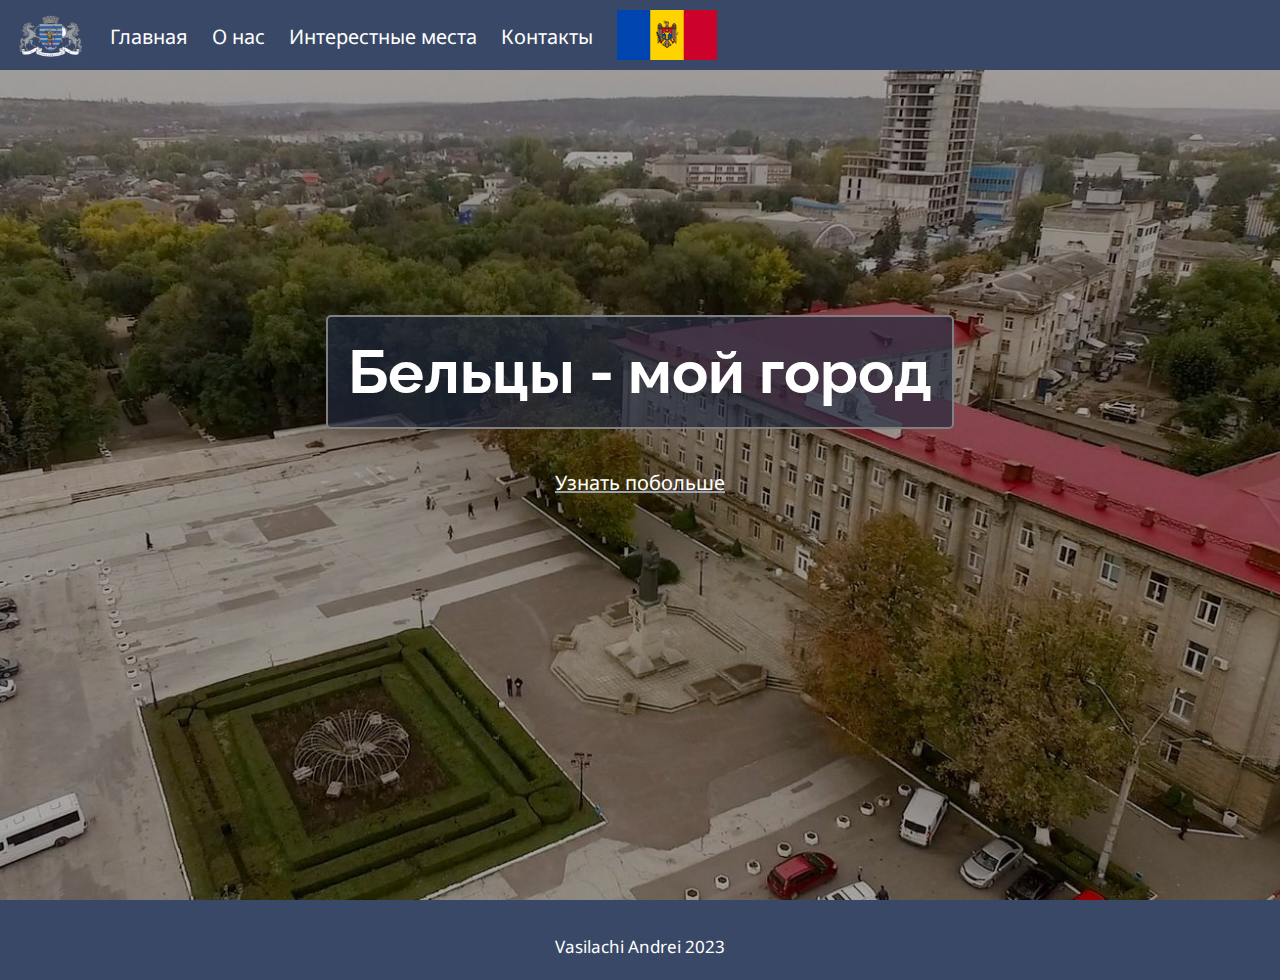
<file: index.html>
<!DOCTYPE html>
<html lang="ru">
<head>
    <meta charset="UTF-8">
    <meta name="viewport" content="width=device-width, initial-scale=1.0">

    <link rel="stylesheet" href="css/style.css">
    <link rel="stylesheet" href="https://cdnjs.cloudflare.com/ajax/libs/font-awesome/6.1.1/css/all.min.css"/>
    <script src="js/script.js"></script>
    <link rel="icon" type="image/x-icon" href="images/favicon.png">
    <link rel="preconnect" href="https://fonts.googleapis.com">
<link rel="preconnect" href="https://fonts.gstatic.com" crossorigin>
<link href="https://fonts.googleapis.com/css2?family=Noto+Sans&family=Raleway:ital@1&display=swap" rel="stylesheet">
    <title>Бельцы - Мой город</title>
</head>
<body>
   
    <header>
 <img class="logo" src="images/logof.png">
        <navbar>
            <a href="index.html">Главная</a>
            <a href="pages/nas.html">О нас</a>
            <a href="pages/info.html">Интерестные места</a>
            <a href="pages/cont.html">Контакты</a>
        </navbar>
        <img class="logo-right" src="images/Flag_of_Moldova.png">      
        <i id="hamburger" onclick="mobileMenu()" class="fa-solid fa-bars"></i>

    </header>

    <main>

        <section id="index">

        <div class="index-info">
            <h1>Бельцы - мой город</h1>

            <br>

            <a href="pages/info.html" class="link-index">Узнать побольше</a>

        </div>

        </section>

    </main>
    <footer>
        <span>Vasilachi Andrei 2023
</span>
    </footer>


</body>
</html>
</file>
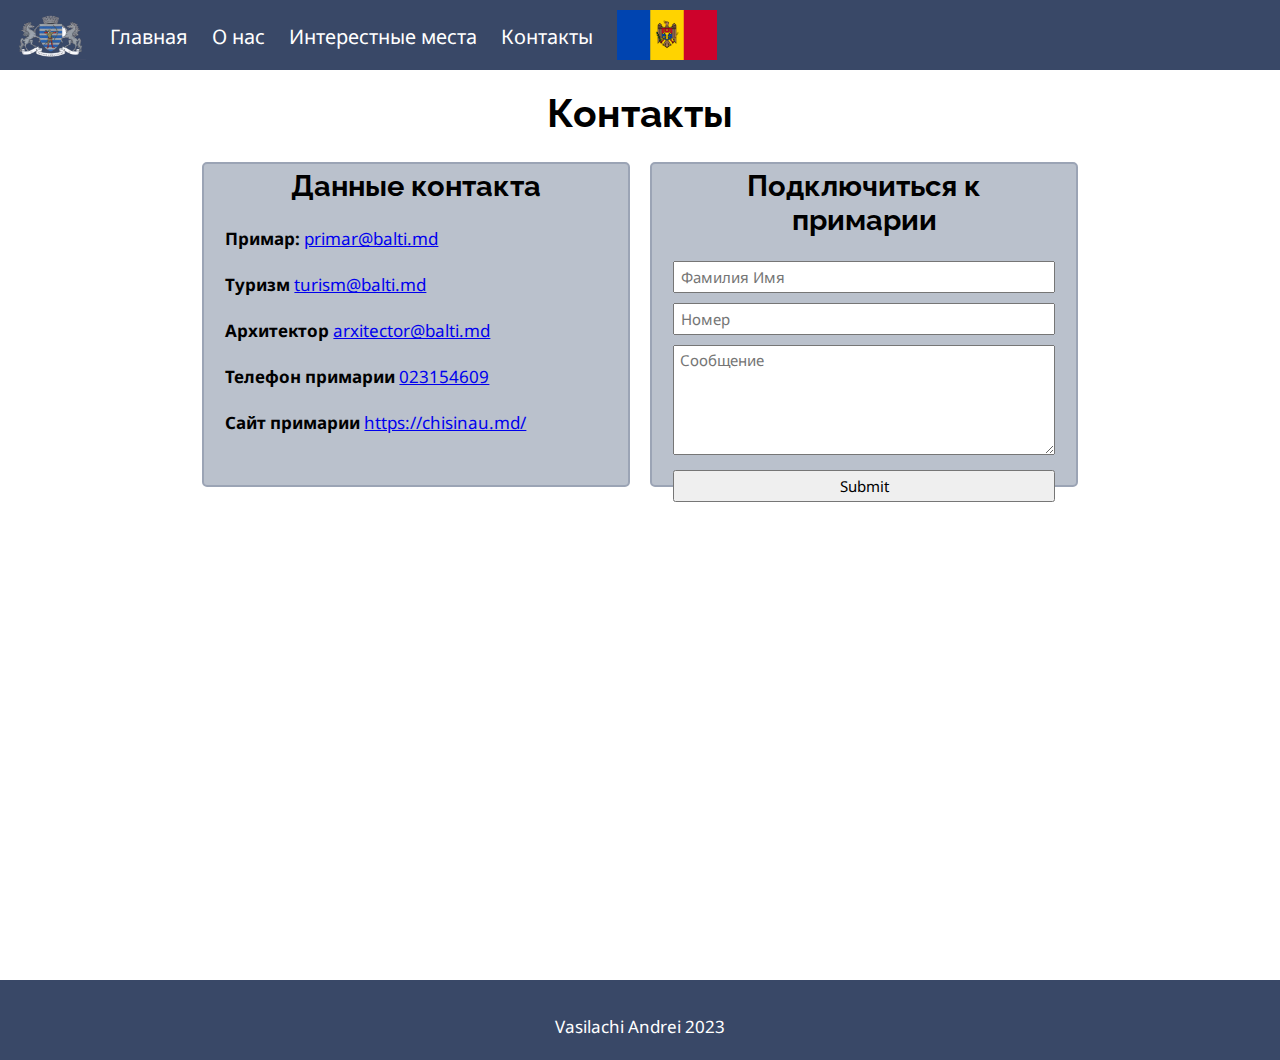
<file: pages/cont.html>
<!DOCTYPE html>
<html lang="ru">
  <head>
    <meta charset="UTF-8" />
    <meta name="viewport" content="width=device-width, initial-scale=1.0" />

    <link rel="stylesheet" href="../css/style.css" />
    <link
      rel="stylesheet"
      href="https://cdnjs.cloudflare.com/ajax/libs/font-awesome/6.1.1/css/all.min.css"
    />
    <script src="../js/script.js"></script>
    <link rel="icon" type="image/x-icon" href="../images/favicon.png" />
    <title>Контакты</title>
  </head>
  <body>
    <header>
      <img class="logo" src="../images/logof.png" />
      <navbar>
        <a href="../index.html">Главная</a>
        <a href="nas.html">О нас</a>
        <a href="info.html">Интерестные места</a>
        <a href="cont.html">Контакты</a>
      </navbar>
      <img class="logo-right" src="../images/Flag_of_Moldova.png">
      <i id="hamburger" onclick="mobileMenu()" class="fa-solid fa-bars"></i>

    </header>

    <main>
      <section>
        <h1 class="centered">Контакты</h1>

        <div class="row">

            <div class="col-50">
                
                <div class="contacte">
                    <h2 class="centered">Данные контакта</h2>

                    <b>Примар:</b>
                    <a href="mailto:primar@balti.md">primar@balti.md</a>

                    <br> <br>

                    <b>Туризм</b>
                    <a href="mailto:turism@balti.md">turism@balti.md</a>
                    
                    <br> <br>

                    <b>Архитектор</b>
                    <a href="mailto:arxitector@balti.md">arxitector@balti.md</a>
                    
                    <br> <br>

                    <b>Телефон примарии</b>
                    <a href="tel:023154609">023154609</a>
                    
                    <br> <br>

                    <b>Сайт примарии</b>
                    <a href="https://balti.md/">https://chisinau.md/</a>
                    
                    <br> <br>
                </div>

            </div>

            <div class="col-50">
                <form class="cform">
                    <h2 class="centered">Подключиться к примарии</h2>

                    <input type="text" placeholder="Фамилия Имя">
                    <input type="text" placeholder="Номер">
                    <textarea rows="5" placeholder="Сообщение"></textarea>
                    <input type="submit" placeholder="Отправить">

                </form>
            </div>

        </div>

        <br>

        <iframe class="harta"
          src="https://www.google.com/maps/embed?pb=!1m18!1m12!1m3!1d42907.96496565812!2d27.901378949999998!3d47.766945799999995!2m3!1f0!2f0!3f0!3m2!1i1024!2i768!4f13.1!3m3!1m2!1s0x40cb673a731f2613%3A0x75ffb7a54ede02d9!2z0JHQtdC70YzRhtGL!5e0!3m2!1sru!2s!4v1682173047508!5m2!1sru!2s"
          width="600"
          height="450"
          style="border: 0"
          allowfullscreen=""
          loading="lazy"
          referrerpolicy="no-referrer-when-downgrade"
        ></iframe>

      </section>
    </main>
    <footer>
      <span>Vasilachi Andrei 2023 </span>
    </footer>
  </body>
</html>
</file>
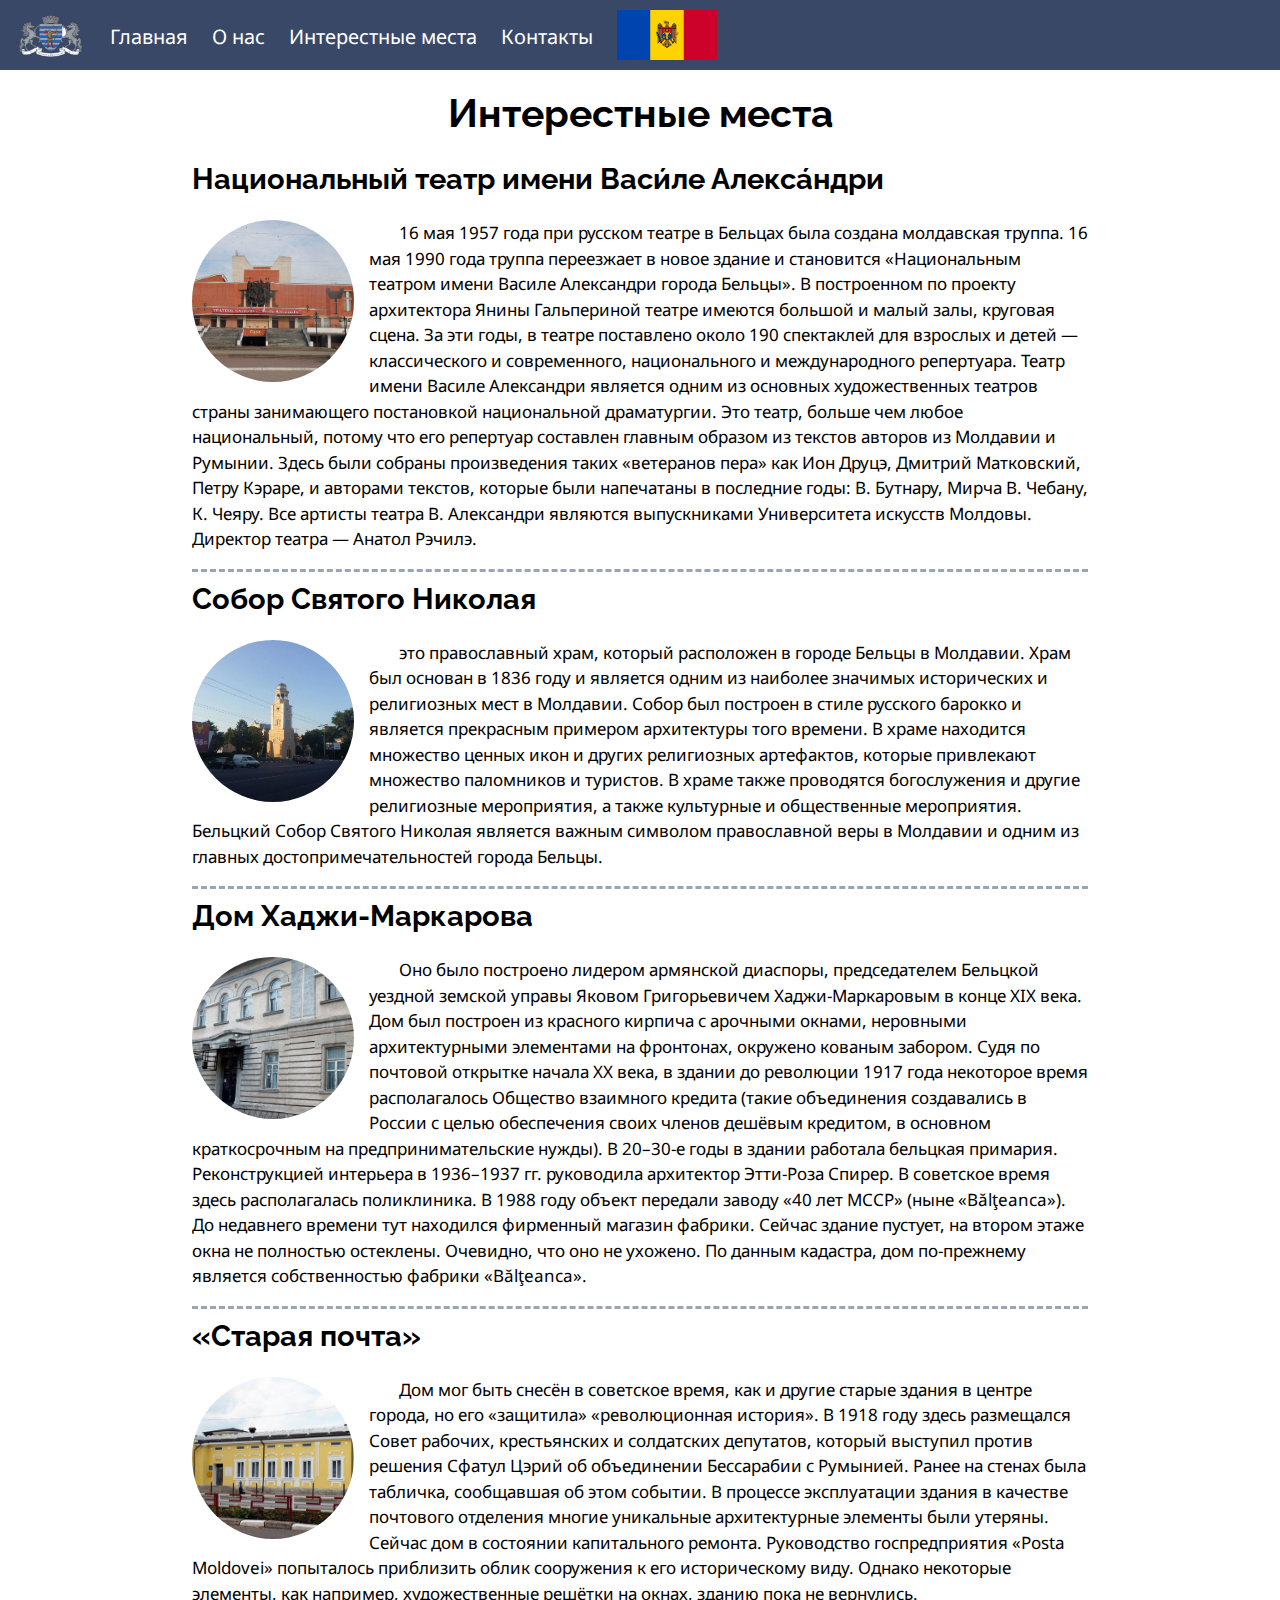
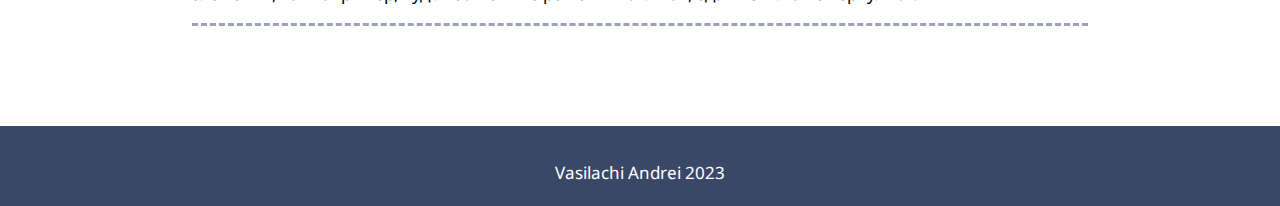
<file: pages/info.html>
<!DOCTYPE html>
<html lang="ru">
<head>
    <meta charset="UTF-8">
    <meta name="viewport" content="width=device-width, initial-scale=1.0">

    <link rel="stylesheet" href="../css/style.css">
    <link rel="stylesheet" href="https://cdnjs.cloudflare.com/ajax/libs/font-awesome/6.1.1/css/all.min.css"/>
    <script src="../js/script.js"></script>
    <link rel="icon" type="image/x-icon" href="../images/favicon.png">
    <title>Интерестные места</title>
</head>
<body>
   
    <header>
        <img class="logo" src="../images/logof.png">
        <navbar>
            <a href="../index.html">Главная</a>
            <a href="nas.html">О нас</a>
            <a href="info.html">Интерестные места</a>
            <a href="cont.html">Контакты</a>
        </navbar>
        <img class="logo-right" src="../images/Flag_of_Moldova.png">
        <i id="hamburger" onclick="mobileMenu()" class="fa-solid fa-bars"></i>

    </header>

    <main>

        <section>
            <h1 class="centered">Интерестные места</h1>
            <div class="loc">
                <h2>Национальный театр имени Васи́ле Алекса́ндри</h2>
                <img src="../images/mujei.jfif">
                <p>
                    16 мая 1957 года при русском театре в Бельцах была создана молдавская труппа.

                    16 мая 1990 года труппа переезжает в новое здание и становится «Национальным театром имени Василе Александри города Бельцы». В построенном по проекту архитектора Янины Гальпериной театре имеются большой и малый залы, круговая сцена.
                    
                    За эти годы, в театре поставлено около 190 спектаклей для взрослых и детей — классического и современного, национального и международного репертуара. Театр имени Василе Александри является одним из основных художественных театров страны занимающего постановкой национальной драматургии. Это театр, больше чем любое национальный, потому что его репертуар составлен главным образом из текстов авторов из Молдавии и Румынии. Здесь были собраны произведения таких «ветеранов пера» как Ион Друцэ, Дмитрий Матковский, Петру Кэраре, и авторами текстов, которые были напечатаны в последние годы: В. Бутнару, Мирча В. Чебану, К. Чеяру. Все артисты театра В. Александри являются выпускниками Университета искусств Молдовы.
                    
                    Директор театра — Анатол Рэчилэ. 
                </p>
            </div>
            <div class="loc">
                <h2>Собор Святого Николая</h2>
                <img src="../images/nicolae.jpg">
                <p>
                    это православный храм, который расположен в городе Бельцы в Молдавии. Храм был основан в 1836 году и является одним из наиболее значимых исторических и религиозных мест в Молдавии.

                    Собор был построен в стиле русского барокко и является прекрасным примером архитектуры того времени. В храме находится множество ценных икон и других религиозных артефактов, которые привлекают множество паломников и туристов.
                    
                    В храме также проводятся богослужения и другие религиозные мероприятия, а также культурные и общественные мероприятия. Бельцкий Собор Святого Николая является важным символом православной веры в Молдавии и одним из главных достопримечательностей города Бельцы.
                </p>
            </div>
            <div class="loc">
                <h2>Дом Хаджи-Маркарова</h2>
                <img src="../images/pamyatniki_arhitektury_5.jpg">
                <p>
Оно было построено лидером армянской диаспоры, председателем Бельцкой уездной земской управы Яковом Григорьевичем Хаджи-Маркаровым в конце XIX века.

Дом был построен из красного кирпича с арочными окнами, неровными архитектурными элементами на фронтонах, окружено кованым забором.

Судя по почтовой открытке начала XX века, в здании до революции 1917 года некоторое время располагалось Общество взаимного кредита (такие объединения создавались в России с целью обеспечения своих членов дешёвым кредитом, в основном краткосрочным на предпринимательские нужды).

В 20–30-е годы в здании работала бельцкая примария. Реконструкцией интерьера в 1936–1937 гг. руководила архитектор Этти-Роза Спирер.

В советское время здесь располагалась поликлиника.

В 1988 году объект передали заводу «40 лет МССР» (ныне «Bălţeanca»). До недавнего времени тут находился фирменный магазин фабрики.

Сейчас здание пустует, на втором этаже окна не полностью остеклены. Очевидно, что оно не ухожено. По данным кадастра, дом по-прежнему является собственностью фабрики «Bălţeanca».
                </p>
            </div>
            <div class="loc">
                <h2>«Старая почта»</h2>
                <img src="../images/pamyatniki_arhitektury_7.jpg">
                <p>
Дом мог быть снесён в советское время, как и другие старые здания в центре города, но его «защитила» «революционная история». В 1918 году здесь размещался Совет рабочих, крестьянских и солдатских депутатов, который выступил против решения Сфатул Цэрий об объединении Бессарабии с Румынией. Ранее на стенах была табличка, сообщавшая об этом событии.

В процессе эксплуатации здания в качестве почтового отделения многие уникальные архитектурные элементы были утеряны. Сейчас дом в состоянии капитального ремонта. Руководство госпредприятия «Posta Moldovei» попыталось приблизить облик сооружения к его историческому виду. Однако некоторые элементы, как например, художественные решётки на окнах, зданию пока не вернулись.
                </p>
            </div>
        </section>

    </main>
    <footer>
        <span>Vasilachi Andrei 2023
</span>
    </footer>


</body>
</html>
</file>
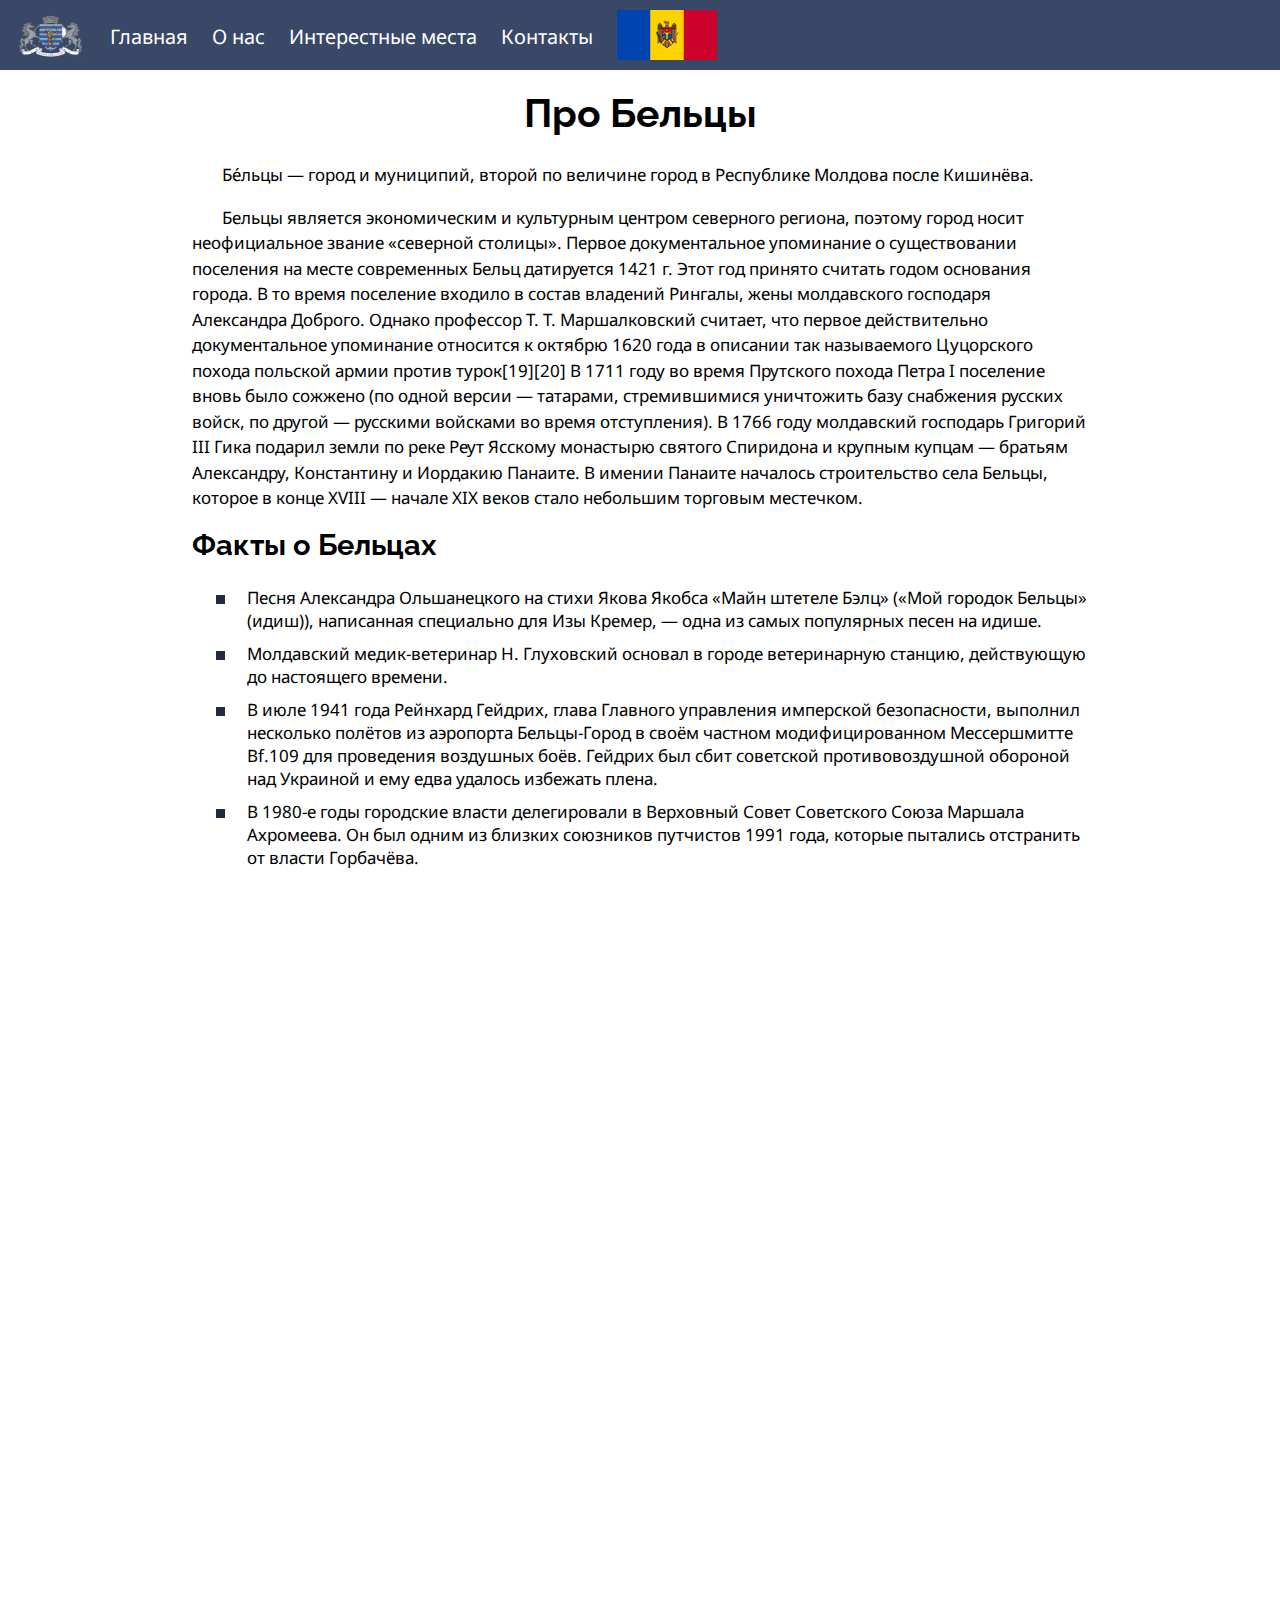
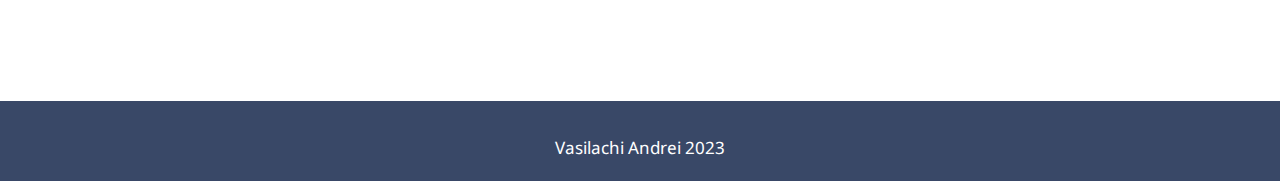
<file: pages/nas.html>
<!DOCTYPE html>
<html lang="ru">
<head>
    <meta charset="UTF-8">
    <meta name="viewport" content="width=device-width, initial-scale=1.0">

    <link rel="stylesheet" href="../css/style.css">
    <link rel="stylesheet" href="https://cdnjs.cloudflare.com/ajax/libs/font-awesome/6.1.1/css/all.min.css"/>
    <script src="../js/script.js"></script>
    <link rel="icon" type="image/x-icon" href="../images/favicon.png">
    <title>О нас</title>
</head>
<body>
   
    <header>
        <img class="logo" src="../images/logof.png">
        <navbar>
            <a href="../index.html">Главная</a>
            <a href="nas.html">О нас</a>
            <a href="info.html">Интерестные места</a>
            <a href="cont.html">Контакты</a>
        </navbar>
        <img class="logo-right" src="../images/Flag_of_Moldova.png">        
        <i id="hamburger" onclick="mobileMenu()" class="fa-solid fa-bars"></i>

    </header>

    <main>

        <section>
            <h1 class="centered">Про Бельцы</h1>

            <p>
                Бе́льцы — город и муниципий, второй по величине город в Республике Молдова после Кишинёва.

            </p>
            <p>
                Бельцы является экономическим и культурным центром северного региона, поэтому город носит неофициальное звание «северной столицы».

                Первое документальное упоминание о существовании поселения на месте современных Бельц датируется 1421 г. Этот год принято считать годом основания города. В то время поселение входило в состав владений Рингалы, жены молдавского господаря Александра Доброго.
                
                Однако профессор Т. Т. Маршалковский считает, что первое действительно документальное упоминание относится к октябрю 1620 года в описании так называемого Цуцорского похода польской армии против турок[19][20]
                
                В 1711 году во время Прутского похода Петра I поселение вновь было сожжено (по одной версии — татарами, стремившимися уничтожить базу снабжения русских войск, по другой — русскими войсками во время отступления).
                
                В 1766 году молдавский господарь Григорий III Гика подарил земли по реке Реут Ясскому монастырю святого Спиридона и крупным купцам — братьям Александру, Константину и Иордакию Панаите. В имении Панаите началось строительство села Бельцы, которое в конце XVIII — начале XIX веков стало небольшим торговым местечком. 
                </p>

                <h2>Факты о Бельцах</h2>
                <ul>
                    <li>Песня Александра Ольшанецкого на стихи Якова Якобса «Майн штетеле Бэлц» («Мой городок Бельцы» (идиш)), написанная специально для Изы Кремер, — одна из самых популярных песен на идише.</li>
                    <li>Молдавский медик-ветеринар Н. Глуховский основал в городе ветеринарную станцию, действующую до настоящего времени.</li>
                <li>В июле 1941 года Рейнхард Гейдрих, глава Главного управления имперской безопасности, выполнил несколько полётов из аэропорта Бельцы-Город в своём частном модифицированном Мессершмитте Bf.109 для проведения воздушных боёв. Гейдрих был сбит советской противовоздушной обороной над Украиной и ему едва удалось избежать плена.</li>
                <li>В 1980-е годы городские власти делегировали в Верховный Совет Советского Союза Маршала Ахромеева. Он был одним из близких союзников путчистов 1991 года, которые пытались отстранить от власти Горбачёва.</li>

                </ul>

                <iframe width="1280" height="720" src="https://www.youtube.com/embed/TyUJR1y2-Rw" title="4К Бельцы с высоты птичьего полета-он прекрасен." frameborder="0" allow="accelerometer; autoplay; clipboard-write; encrypted-media; gyroscope; picture-in-picture; web-share" allowfullscreen></iframe>

        </section>

    </main>
    <footer>
        <span>Vasilachi Andrei 2023
</span>
    </footer>


</body>
</html>
</file>
<file: css/style.css>
@import url('https://fonts.googleapis.com/css2?family=Noto+Sans&family=Raleway:ital@1&display=swap');

.logo {
     height: 50px;
    }

.logo-right {
      height: 50px;
}

footer {min-height: 80px;
    background: rgb(57, 72, 103);
    text-align: center;
    color: white;
    padding-top: 35px;
       }

header {    
        background: rgb(57, 72, 103);
        position: fixed;
        width: 100%;
        top: 0;
        padding: 10px 15px 5px 15px;
        }
 body {
    margin: 0;
    font-family: 'Noto Sans', sans-serif;
    font-size: 17px;
 }
 main {
    min-height: 100vh;

 }
 section {
    padding: 90px 15%;

 }

 h1, h2, h3, h4, h5, h6 {
  margin-top: 0;
    font-family: 'Raleway', sans-serif;
 }
 h1 {
   font-size: 230%;
 }
 h2 {
   font-size: 170%;
 }

 * {
   box-sizing: border-box;
 }
 navbar {
   margin-left: 20px;
   margin-bottom: 10px;
   display: inline-block;
   overflow: auto;
 }
 navbar a {
   color:white;
   text-decoration: none;
   margin-right: 20px;
   font-size: 20px;
 }
 navbar a:hover {
   color: #f3deca;
   text-decoration: underline 1px;
 }
 #index {
  background: linear-gradient(#00000054 , #00000054) , url('../images/1.jpg');
  background-size: cover;
  min-height: 100vh;
 }

 .index-info {
    margin-top: 25vh;
    text-align: center;

 }

 .index-info h1 {
      font-size: 350%;
      color: white;
      border: 2px solid gray;
      display: inline-block;
      padding: 20px;
      border-radius: 5px;
      background-color: #212a3eab;
 }

 .link-index {
    color: white;
    text-decoration: underline #9BA4B5 2px;
    font-size: 20px;
 }

 .link-index:hover {
  color: #9BA4B5;
 }

 .centered {
    text-align: center;
 }


 p {
  line-height: 150%;
  text-indent: 30px;
 }

 li {
  margin-top: 10px;
  padding-left: 15px;
  list-style-image: linear-gradient(#212a3e, #212a3e);
 }

 .vframe {
   width: 100%;
   height: 30vw;
   border: 2px solid #212a3e;
   border-radius: 5px;
   box-shadow: rgba(0, 0, 0, 0.35) 0px 5px 15px;
 }

 .loc {
    overflow: auto;
    border-bottom: 3px #9BA4B5 dashed;
    margin-bottom: 10px;
 }

 .loc img {
  height: 18vh;
  width: 18vh;
  object-fit: cover;
  border-radius: 50%;
  float: left;
  margin-right: 15px;
 }

 .harta {
      width: 100%;
      height: 40vh;
      border-radius: 5px;
      border: 4px solid #212a3e;
 }

 .row {
   overflow: auto;
 }

 .col-50 {
      width: 50%;
      float: left;
      padding: 0px 10px;
 }

 .contacte, .cform {
  border: 2px solid #9BA4B5;
  border-radius: 5px;
  background-color: #9ba4b5af;
  padding: 5px 5%;
  height: 325px;
  margin-bottom: 15px;
 }

 .cform input, .cform textarea {
      width: 100%;
      font-size: 15px;
      font-family: inherit;
      margin-bottom: 10px;
      padding: 4px 6px;

 }

 #hamburger {
  color: white;
  font-size: 27px;
  position: absolute;
  right: 22px;
  top: 24px;
  cursor: pointer;
  display: none;
 }

 @media (max-width: 800px) {

  body {
    font-size: 15px;
  }

  section {
    padding: 90px 10px;
  }

  .col-50 {
    width: 100% !important;

}

  .index-info h1 {
    font-size: 230%;
  }

  .vframe {
    height: 50vw;
  }

  navbar a {
    display: none;
  }

  navbar.mobile a {
    display: block;
    text-align: center;
    margin-top: 12px;
  }

  navbar {
    display: block;
  }
  
  #hamburger {
    display: block;
  }



 }
</file>
